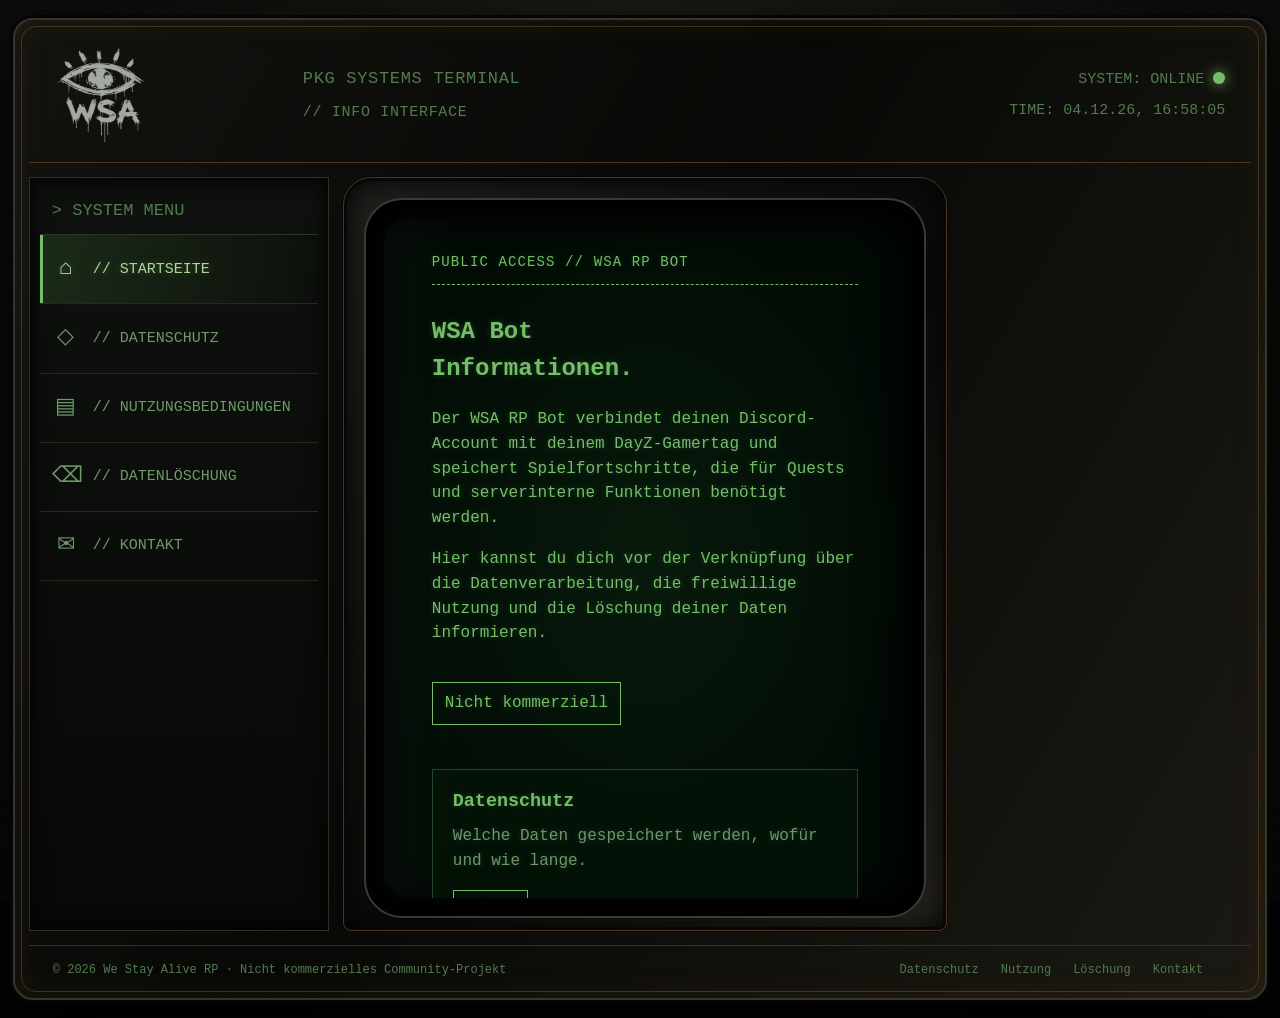
<file: index.html>
<!doctype html>
<html lang="de"><head><meta charset="utf-8"><meta name="viewport" content="width=device-width,initial-scale=1"><meta name="description" content="Informationen zu Datenschutz, Nutzung und Datenlöschung beim WSA RP Bot"><meta name="theme-color" content="#07100a"><title>WSA RP Bot – Informationen</title><link rel="stylesheet" href="assets/styles.css"></head>
<body data-page="index.html"><a class="skip" href="#main">Zum Inhalt</a><div class="terminal-shell">
<header class="terminal-header"><a class="logo" href="index.html" aria-label="WSA Startseite"><strong>WSA</strong><span>WE STAY ALIVE</span></a><div class="terminal-title"><span>PKG SYSTEMS TERMINAL</span><small>// INFO INTERFACE</small></div><div class="terminal-status"><span>SYSTEM: ONLINE <b class="status-dot"></b></span><span>TIME: <time data-clock>--:--:--</time></span></div><button class="menu-toggle" aria-expanded="false" aria-controls="terminal-menu">MENU</button></header>
<div class="terminal-layout"><aside class="terminal-sidebar" id="terminal-menu"><h2>&gt; SYSTEM MENU</h2><nav><a class="terminal-link active" href="index.html"><span class="nav-icon">⌂</span><span>// STARTSEITE</span></a><a class="terminal-link " href="datenschutz.html"><span class="nav-icon">◇</span><span>// DATENSCHUTZ</span></a><a class="terminal-link " href="nutzungsbedingungen.html"><span class="nav-icon">▤</span><span>// NUTZUNGSBEDINGUNGEN</span></a><a class="terminal-link " href="datenloeschung.html"><span class="nav-icon">⌫</span><span>// DATENLÖSCHUNG</span></a><a class="terminal-link " href="impressum.html"><span class="nav-icon">✉</span><span>// KONTAKT</span></a></nav><div class="pkg-seal" aria-hidden="true"><span>PKG</span></div></aside>
<section class="monitor-frame"><div class="monitor-bezel"><main id="main" class="monitor-screen"><div class="wrap"><div class="eyebrow">PUBLIC ACCESS // WSA RP BOT</div><h1>WSA Bot<br>Informationen.</h1><p class="lead">Der WSA RP Bot verbindet deinen Discord-Account mit deinem DayZ-Gamertag und speichert Spielfortschritte, die für Quests und serverinterne Funktionen benötigt werden.</p><p>Hier kannst du dich vor der Verknüpfung über die Datenverarbeitung, die freiwillige Nutzung und die Löschung deiner Daten informieren.</p><span class="stamp">Nicht kommerziell</span><section class="grid"><article class="card"><h2>Datenschutz</h2><p>Welche Daten gespeichert werden, wofür und wie lange.</p><a class="button" href="datenschutz.html">Öffnen</a></article><article class="card"><h2>Nutzungsbedingungen</h2><p>Die kurzen Regeln für Verknüpfung und Bot-Nutzung.</p><a class="button" href="nutzungsbedingungen.html">Öffnen</a></article><article class="card"><h2>Daten löschen</h2><p>Auskunft, Korrektur und vollständige Löschung anfordern.</p><a class="button" href="datenloeschung.html">Öffnen</a></article></section></div></main></div></section></div>
<footer class="terminal-footer"><span>© 2026 We Stay Alive RP · Nicht kommerzielles Community-Projekt</span><nav><a href="datenschutz.html">Datenschutz</a><a href="nutzungsbedingungen.html">Nutzung</a><a href="datenloeschung.html">Löschung</a><a href="impressum.html">Kontakt</a></nav></footer></div><script src="assets/site.js"></script></body></html>
</file>
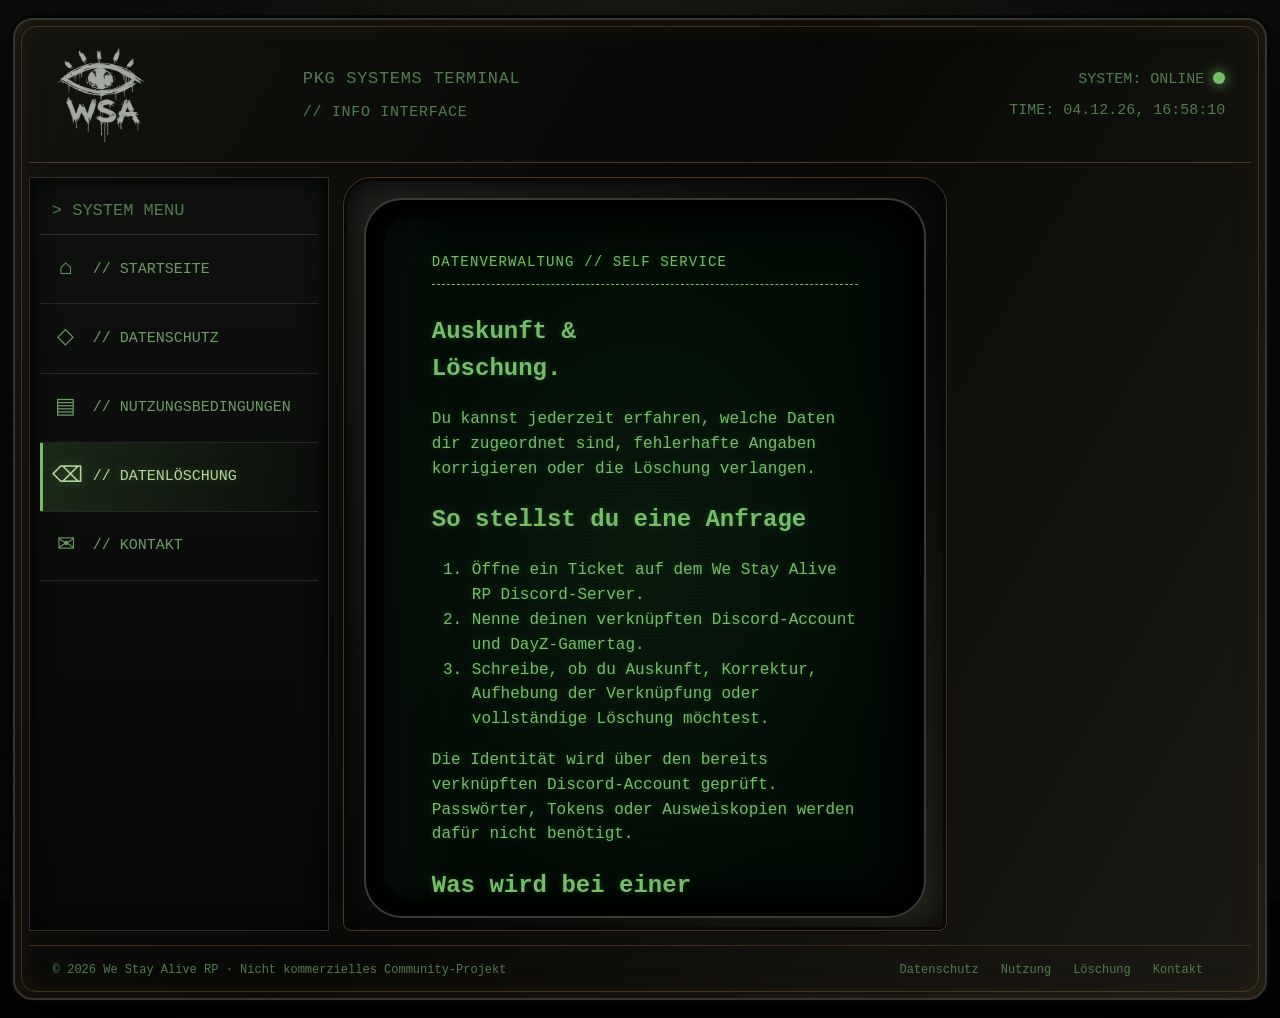
<file: datenloeschung.html>
<!doctype html>
<html lang="de"><head><meta charset="utf-8"><meta name="viewport" content="width=device-width,initial-scale=1"><meta name="description" content="Auskunft und Löschung beim WSA RP Bot"><meta name="theme-color" content="#07100a"><title>Datenlöschung – WSA RP Bot</title><link rel="stylesheet" href="assets/styles.css"></head>
<body data-page="datenloeschung.html"><a class="skip" href="#main">Zum Inhalt</a><div class="terminal-shell">
<header class="terminal-header"><a class="logo" href="index.html" aria-label="WSA Startseite"><strong>WSA</strong><span>WE STAY ALIVE</span></a><div class="terminal-title"><span>PKG SYSTEMS TERMINAL</span><small>// INFO INTERFACE</small></div><div class="terminal-status"><span>SYSTEM: ONLINE <b class="status-dot"></b></span><span>TIME: <time data-clock>--:--:--</time></span></div><button class="menu-toggle" aria-expanded="false" aria-controls="terminal-menu">MENU</button></header>
<div class="terminal-layout"><aside class="terminal-sidebar" id="terminal-menu"><h2>&gt; SYSTEM MENU</h2><nav><a class="terminal-link " href="index.html"><span class="nav-icon">⌂</span><span>// STARTSEITE</span></a><a class="terminal-link " href="datenschutz.html"><span class="nav-icon">◇</span><span>// DATENSCHUTZ</span></a><a class="terminal-link " href="nutzungsbedingungen.html"><span class="nav-icon">▤</span><span>// NUTZUNGSBEDINGUNGEN</span></a><a class="terminal-link active" href="datenloeschung.html"><span class="nav-icon">⌫</span><span>// DATENLÖSCHUNG</span></a><a class="terminal-link " href="impressum.html"><span class="nav-icon">✉</span><span>// KONTAKT</span></a></nav><div class="pkg-seal" aria-hidden="true"><span>PKG</span></div></aside>
<section class="monitor-frame"><div class="monitor-bezel"><main id="main" class="monitor-screen"><div class="wrap"><div class="eyebrow">DATENVERWALTUNG // SELF SERVICE</div><h1>Auskunft &<br>Löschung.</h1><p class="lead">Du kannst jederzeit erfahren, welche Daten dir zugeordnet sind, fehlerhafte Angaben korrigieren oder die Löschung verlangen.</p><h2>So stellst du eine Anfrage</h2><ol class="compact-list"><li>Öffne ein Ticket auf dem We Stay Alive RP Discord-Server.</li><li>Nenne deinen verknüpften Discord-Account und DayZ-Gamertag.</li><li>Schreibe, ob du Auskunft, Korrektur, Aufhebung der Verknüpfung oder vollständige Löschung möchtest.</li></ol><p>Die Identität wird über den bereits verknüpften Discord-Account geprüft. Passwörter, Tokens oder Ausweiskopien werden dafür nicht benötigt.</p><h2>Was wird bei einer vollständigen Löschung entfernt?</h2><ul class="data-list"><li>Discord-/Gamertag-Verknüpfung</li><li>DayZ-GUID-Zuordnung</li><li>Questfortschritt</li><li>Virtuelles Inventar</li><li>zuordenbare Ereignisdaten</li><li>nicht mehr benötigte Protokolle</li></ul><h2>Bearbeitung</h2><p>Anfragen werden grundsätzlich innerhalb eines Monats beantwortet. Direkt zuordenbare Produktivdaten werden nach bestätigter Anfrage so schnell wie möglich, grundsätzlich innerhalb von 30 Tagen, gelöscht. Backups können bis zu 30 weitere Tage fortbestehen.</p><div class="notice"><strong>Folge der Löschung:</strong> Gelöschte Queststände und virtuelle Gegenstände können später nicht wiederhergestellt werden.</div></div></main></div></section></div>
<footer class="terminal-footer"><span>© 2026 We Stay Alive RP · Nicht kommerzielles Community-Projekt</span><nav><a href="datenschutz.html">Datenschutz</a><a href="nutzungsbedingungen.html">Nutzung</a><a href="datenloeschung.html">Löschung</a><a href="impressum.html">Kontakt</a></nav></footer></div><script src="assets/site.js"></script></body></html>
</file>
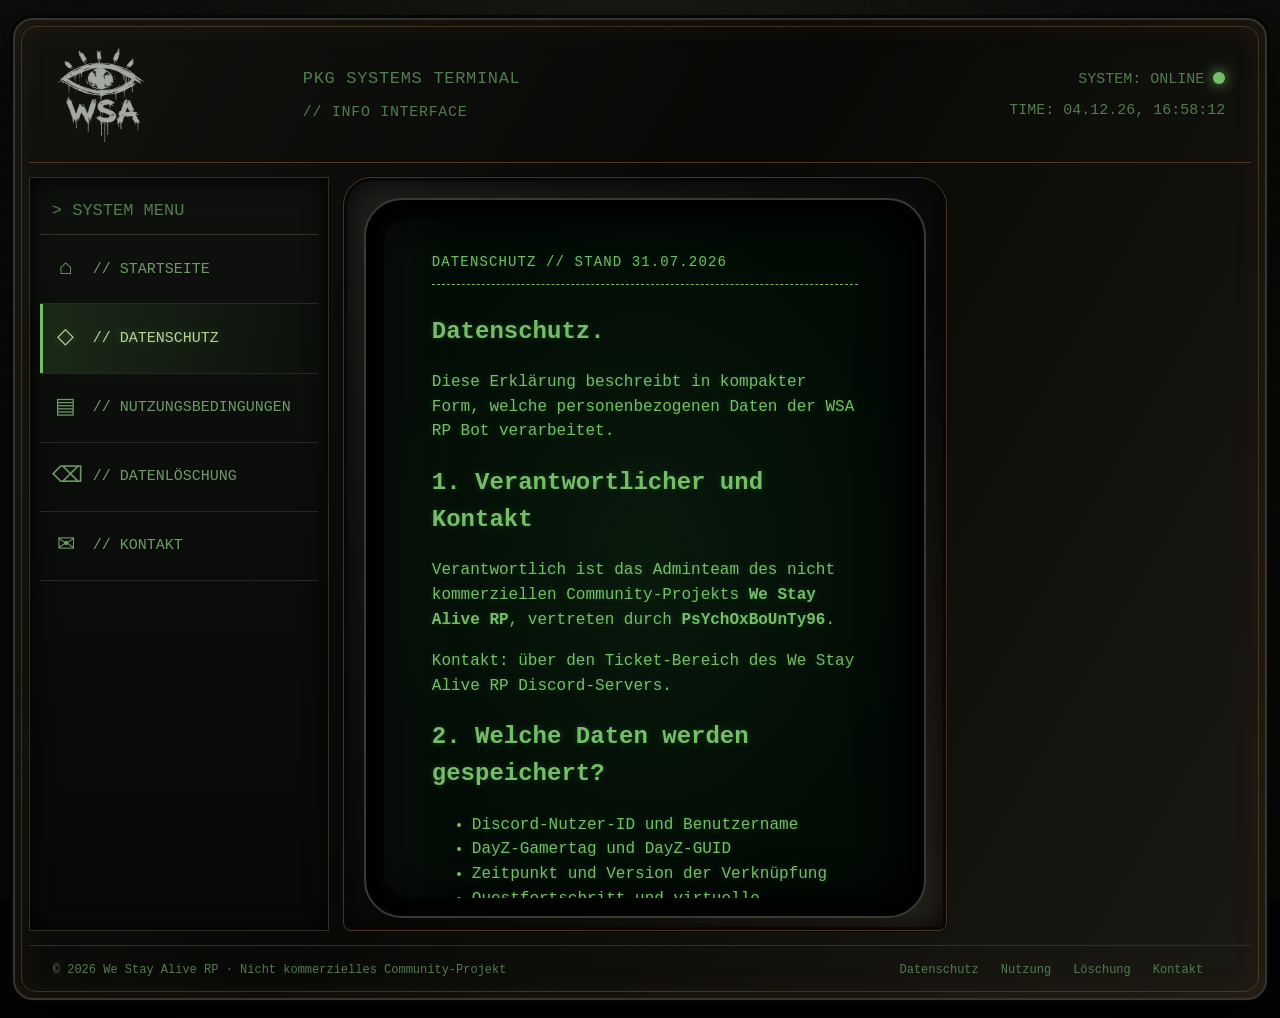
<file: datenschutz.html>
<!doctype html>
<html lang="de"><head><meta charset="utf-8"><meta name="viewport" content="width=device-width,initial-scale=1"><meta name="description" content="Datenschutzerklärung des WSA RP Bots"><meta name="theme-color" content="#07100a"><title>Datenschutz – WSA RP Bot</title><link rel="stylesheet" href="assets/styles.css"></head>
<body data-page="datenschutz.html"><a class="skip" href="#main">Zum Inhalt</a><div class="terminal-shell">
<header class="terminal-header"><a class="logo" href="index.html" aria-label="WSA Startseite"><strong>WSA</strong><span>WE STAY ALIVE</span></a><div class="terminal-title"><span>PKG SYSTEMS TERMINAL</span><small>// INFO INTERFACE</small></div><div class="terminal-status"><span>SYSTEM: ONLINE <b class="status-dot"></b></span><span>TIME: <time data-clock>--:--:--</time></span></div><button class="menu-toggle" aria-expanded="false" aria-controls="terminal-menu">MENU</button></header>
<div class="terminal-layout"><aside class="terminal-sidebar" id="terminal-menu"><h2>&gt; SYSTEM MENU</h2><nav><a class="terminal-link " href="index.html"><span class="nav-icon">⌂</span><span>// STARTSEITE</span></a><a class="terminal-link active" href="datenschutz.html"><span class="nav-icon">◇</span><span>// DATENSCHUTZ</span></a><a class="terminal-link " href="nutzungsbedingungen.html"><span class="nav-icon">▤</span><span>// NUTZUNGSBEDINGUNGEN</span></a><a class="terminal-link " href="datenloeschung.html"><span class="nav-icon">⌫</span><span>// DATENLÖSCHUNG</span></a><a class="terminal-link " href="impressum.html"><span class="nav-icon">✉</span><span>// KONTAKT</span></a></nav><div class="pkg-seal" aria-hidden="true"><span>PKG</span></div></aside>
<section class="monitor-frame"><div class="monitor-bezel"><main id="main" class="monitor-screen"><div class="wrap"><div class="eyebrow">DATENSCHUTZ // STAND 31.07.2026</div><h1>Datenschutz.</h1><p class="lead">Diese Erklärung beschreibt in kompakter Form, welche personenbezogenen Daten der WSA RP Bot verarbeitet.</p><h2>1. Verantwortlicher und Kontakt</h2><p>Verantwortlich ist das Adminteam des nicht kommerziellen Community-Projekts <strong>We Stay Alive RP</strong>, vertreten durch <strong>PsYchOxBoUnTy96</strong>.</p><p>Kontakt: über den Ticket-Bereich des We Stay Alive RP Discord-Servers.</p><h2>2. Welche Daten werden gespeichert?</h2><ul class="data-list"><li>Discord-Nutzer-ID und Benutzername</li><li>DayZ-Gamertag und DayZ-GUID</li><li>Zeitpunkt und Version der Verknüpfung</li><li>Questfortschritt und virtuelle Gegenstände</li><li>für Quests relevante Positionen, Emotes und Spielereignisse</li><li>notwendige technische Protokolle und Cooldowns</li></ul><h2>3. Wofür werden die Daten benötigt?</h2><p>Die Daten werden genutzt, um Discord und DayZ eindeutig zuzuordnen, Quests und Entdeckungen auszulösen, Fortschritte zu speichern, virtuelle Gegenstände zu verwalten, persönliche Bot-Nachrichten zuzustellen und Missbrauch oder technische Fehler zu untersuchen.</p><h2>4. Rechtsgrundlage</h2><p>Die Nutzung des Bots ist freiwillig. Die Verarbeitung erfolgt zur Bereitstellung der ausdrücklich gewünschten Bot-Funktionen sowie auf Grundlage unseres berechtigten Interesses an einem sicheren und funktionierenden Community-System.</p><h2>5. Speicherdauer</h2><ul class="compact-list"><li><strong>Verknüpfung, Fortschritt und Inventar:</strong> bis zur Löschung, Aufhebung der Verknüpfung oder spätestens nach 12 Monaten ohne Bot-Nutzung beziehungsweise Servermitgliedschaft.</li><li><strong>Rohdaten zu Positionen, Emotes und Ereignissen:</strong> grundsätzlich höchstens 30 Tage, sofern sie nicht bereits in einen notwendigen Questfortschritt umgewandelt wurden.</li><li><strong>Technische und administrative Protokolle:</strong> grundsätzlich höchstens 90 Tage; bei einem konkreten Missbrauchs- oder Sicherheitsfall bis zur Klärung.</li><li><strong>Backups:</strong> können nach einer Löschung noch bis zu 30 Tage fortbestehen und werden anschließend überschrieben.</li></ul><h2>6. Empfänger und Dienste</h2><p>Die Daten werden nur innerhalb des WSA-Adminteams verarbeitet und in der für den Bot eingesetzten Supabase-Datenbank gespeichert. Discord stellt die Kommunikationsplattform bereit. Nitrado stellt die für die Auswertung benötigten DayZ-Serverprotokolle bereit. Diese Informationsseite wird über GitHub Pages ausgeliefert.</p><p>Die Website verwendet keine eigenen Analyse-, Marketing- oder Trackingdienste und lädt keine externen Schriftarten.</p><h2>7. Deine Rechte</h2><p>Du kannst Auskunft, Berichtigung, Löschung oder Einschränkung verlangen und einer Verarbeitung aus berechtigtem Interesse widersprechen. Außerdem besteht ein Beschwerderecht bei einer Datenschutzaufsichtsbehörde.</p><div class="notice"><strong>Wichtig:</strong> Die Verknüpfung kann jederzeit aufgehoben werden. Dadurch können zugehörige Questfortschritte und virtuelle Gegenstände verloren gehen.</div></div></main></div></section></div>
<footer class="terminal-footer"><span>© 2026 We Stay Alive RP · Nicht kommerzielles Community-Projekt</span><nav><a href="datenschutz.html">Datenschutz</a><a href="nutzungsbedingungen.html">Nutzung</a><a href="datenloeschung.html">Löschung</a><a href="impressum.html">Kontakt</a></nav></footer></div><script src="assets/site.js"></script></body></html>
</file>
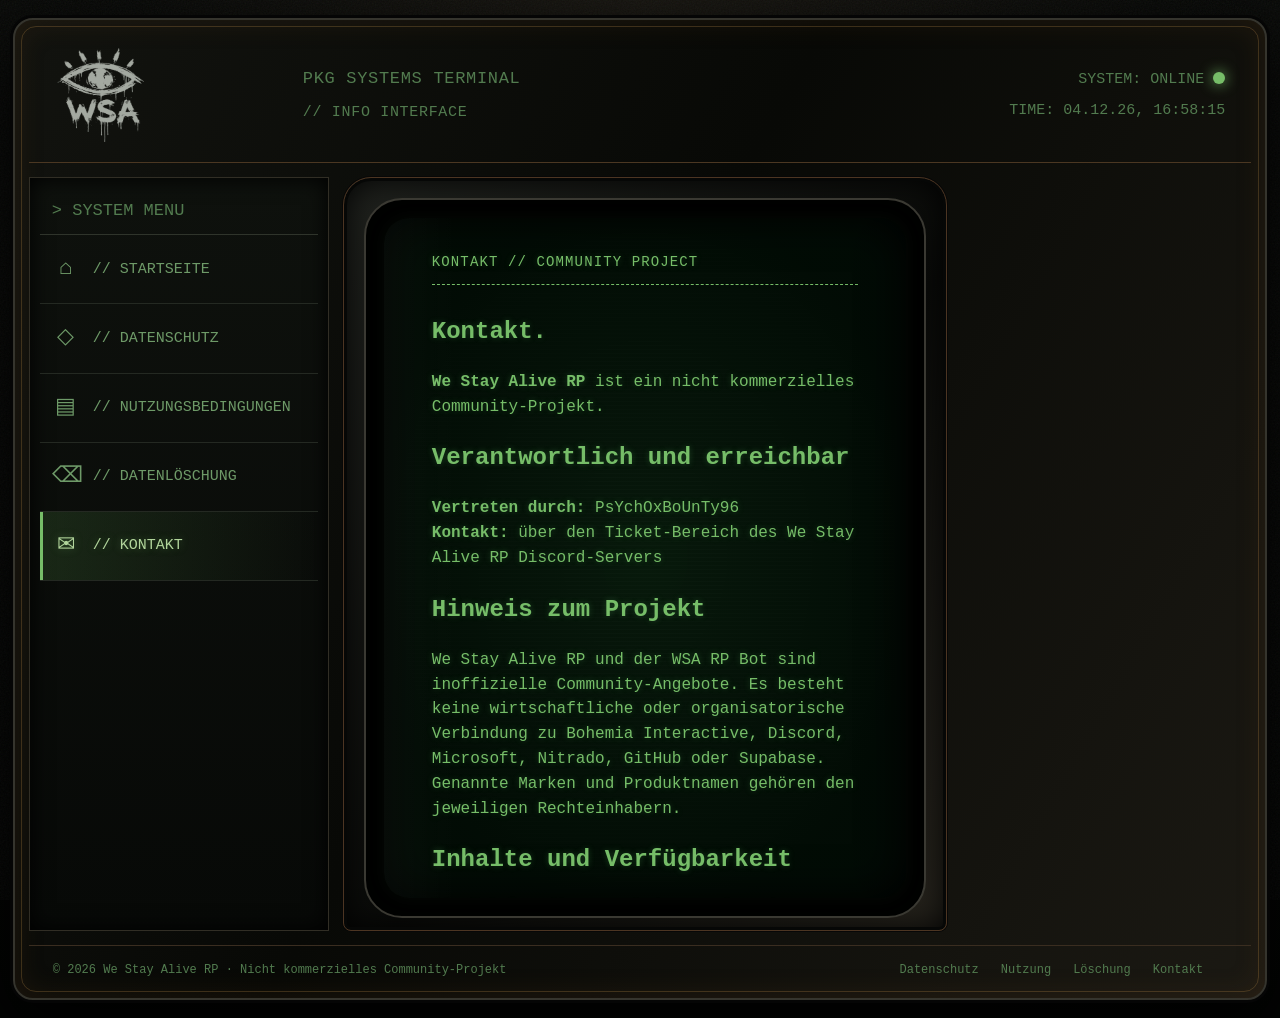
<file: impressum.html>
<!doctype html>
<html lang="de"><head><meta charset="utf-8"><meta name="viewport" content="width=device-width,initial-scale=1"><meta name="description" content="Kontaktinformationen zum WSA RP Bot"><meta name="theme-color" content="#07100a"><title>Kontakt – We Stay Alive RP</title><link rel="stylesheet" href="assets/styles.css"></head>
<body data-page="impressum.html"><a class="skip" href="#main">Zum Inhalt</a><div class="terminal-shell">
<header class="terminal-header"><a class="logo" href="index.html" aria-label="WSA Startseite"><strong>WSA</strong><span>WE STAY ALIVE</span></a><div class="terminal-title"><span>PKG SYSTEMS TERMINAL</span><small>// INFO INTERFACE</small></div><div class="terminal-status"><span>SYSTEM: ONLINE <b class="status-dot"></b></span><span>TIME: <time data-clock>--:--:--</time></span></div><button class="menu-toggle" aria-expanded="false" aria-controls="terminal-menu">MENU</button></header>
<div class="terminal-layout"><aside class="terminal-sidebar" id="terminal-menu"><h2>&gt; SYSTEM MENU</h2><nav><a class="terminal-link " href="index.html"><span class="nav-icon">⌂</span><span>// STARTSEITE</span></a><a class="terminal-link " href="datenschutz.html"><span class="nav-icon">◇</span><span>// DATENSCHUTZ</span></a><a class="terminal-link " href="nutzungsbedingungen.html"><span class="nav-icon">▤</span><span>// NUTZUNGSBEDINGUNGEN</span></a><a class="terminal-link " href="datenloeschung.html"><span class="nav-icon">⌫</span><span>// DATENLÖSCHUNG</span></a><a class="terminal-link active" href="impressum.html"><span class="nav-icon">✉</span><span>// KONTAKT</span></a></nav><div class="pkg-seal" aria-hidden="true"><span>PKG</span></div></aside>
<section class="monitor-frame"><div class="monitor-bezel"><main id="main" class="monitor-screen"><div class="wrap"><div class="eyebrow">KONTAKT // COMMUNITY PROJECT</div><h1>Kontakt.</h1><p class="lead"><strong>We Stay Alive RP</strong> ist ein nicht kommerzielles Community-Projekt.</p><h2>Verantwortlich und erreichbar</h2><p><strong>Vertreten durch:</strong> PsYchOxBoUnTy96<br><strong>Kontakt:</strong> über den Ticket-Bereich des We Stay Alive RP Discord-Servers</p><h2>Hinweis zum Projekt</h2><p>We Stay Alive RP und der WSA RP Bot sind inoffizielle Community-Angebote. Es besteht keine wirtschaftliche oder organisatorische Verbindung zu Bohemia Interactive, Discord, Microsoft, Nitrado, GitHub oder Supabase. Genannte Marken und Produktnamen gehören den jeweiligen Rechteinhabern.</p><h2>Inhalte und Verfügbarkeit</h2><p>Die Inhalte dieser Website wurden mit Sorgfalt erstellt. Eine dauerhafte, fehlerfreie oder vollständige Verfügbarkeit der Website und des Bots kann nicht garantiert werden.</p><p class="meta">Diese Kontaktseite ist bewusst auf das nicht kommerzielle Community-Projekt zugeschnitten. Sollte das Angebot später geschäftsmäßig oder kommerziell betrieben werden, müssen die Anbieterangaben erneut geprüft und gegebenenfalls erweitert werden.</p></div></main></div></section></div>
<footer class="terminal-footer"><span>© 2026 We Stay Alive RP · Nicht kommerzielles Community-Projekt</span><nav><a href="datenschutz.html">Datenschutz</a><a href="nutzungsbedingungen.html">Nutzung</a><a href="datenloeschung.html">Löschung</a><a href="impressum.html">Kontakt</a></nav></footer></div><script src="assets/site.js"></script></body></html>
</file>
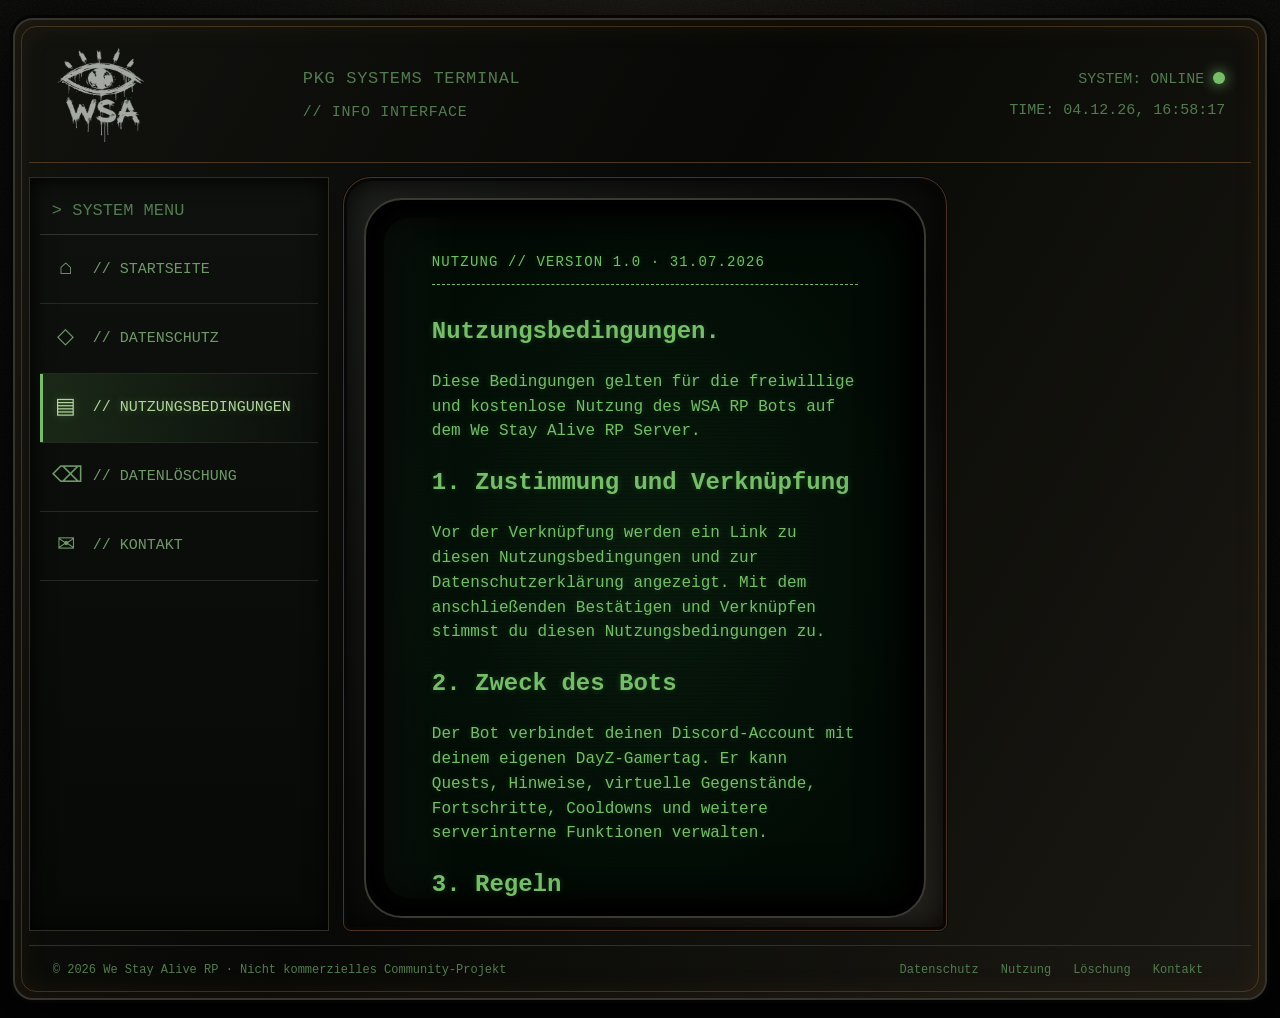
<file: nutzungsbedingungen.html>
<!doctype html>
<html lang="de"><head><meta charset="utf-8"><meta name="viewport" content="width=device-width,initial-scale=1"><meta name="description" content="Kurze Nutzungsbedingungen für den WSA RP Bot"><meta name="theme-color" content="#07100a"><title>Nutzungsbedingungen – WSA RP Bot</title><link rel="stylesheet" href="assets/styles.css"></head>
<body data-page="nutzungsbedingungen.html"><a class="skip" href="#main">Zum Inhalt</a><div class="terminal-shell">
<header class="terminal-header"><a class="logo" href="index.html" aria-label="WSA Startseite"><strong>WSA</strong><span>WE STAY ALIVE</span></a><div class="terminal-title"><span>PKG SYSTEMS TERMINAL</span><small>// INFO INTERFACE</small></div><div class="terminal-status"><span>SYSTEM: ONLINE <b class="status-dot"></b></span><span>TIME: <time data-clock>--:--:--</time></span></div><button class="menu-toggle" aria-expanded="false" aria-controls="terminal-menu">MENU</button></header>
<div class="terminal-layout"><aside class="terminal-sidebar" id="terminal-menu"><h2>&gt; SYSTEM MENU</h2><nav><a class="terminal-link " href="index.html"><span class="nav-icon">⌂</span><span>// STARTSEITE</span></a><a class="terminal-link " href="datenschutz.html"><span class="nav-icon">◇</span><span>// DATENSCHUTZ</span></a><a class="terminal-link active" href="nutzungsbedingungen.html"><span class="nav-icon">▤</span><span>// NUTZUNGSBEDINGUNGEN</span></a><a class="terminal-link " href="datenloeschung.html"><span class="nav-icon">⌫</span><span>// DATENLÖSCHUNG</span></a><a class="terminal-link " href="impressum.html"><span class="nav-icon">✉</span><span>// KONTAKT</span></a></nav><div class="pkg-seal" aria-hidden="true"><span>PKG</span></div></aside>
<section class="monitor-frame"><div class="monitor-bezel"><main id="main" class="monitor-screen"><div class="wrap"><div class="eyebrow">NUTZUNG // VERSION 1.0 · 31.07.2026</div><h1>Nutzungs&shy;bedingungen.</h1><p class="lead">Diese Bedingungen gelten für die freiwillige und kostenlose Nutzung des WSA RP Bots auf dem We Stay Alive RP Server.</p><h2>1. Zustimmung und Verknüpfung</h2><p>Vor der Verknüpfung werden ein Link zu diesen Nutzungsbedingungen und zur Datenschutzerklärung angezeigt. Mit dem anschließenden Bestätigen und Verknüpfen stimmst du diesen Nutzungsbedingungen zu.</p><h2>2. Zweck des Bots</h2><p>Der Bot verbindet deinen Discord-Account mit deinem eigenen DayZ-Gamertag. Er kann Quests, Hinweise, virtuelle Gegenstände, Fortschritte, Cooldowns und weitere serverinterne Funktionen verwalten.</p><h2>3. Regeln</h2><ul class="compact-list"><li>Verknüpfe nur deinen eigenen Discord-Account und deinen eigenen Gamertag.</li><li>Manipulationen, automatisierte Abfragen, das Ausnutzen von Fehlern und die Umgehung von Cooldowns sind nicht erlaubt.</li><li>Server-, Discord- und RP-Regeln gelten zusätzlich.</li><li>Technische Fehler oder Sicherheitslücken sollen dem Adminteam gemeldet und nicht ausgenutzt werden.</li></ul><h2>4. Virtuelle Inhalte</h2><p>Questfortschritte, Schlüssel, Hinweise und virtuelle Gegenstände haben keinen Geldwert. Sie können bei Story-, Balance- oder Technikänderungen angepasst, zurückgesetzt oder entfernt werden.</p><h2>5. Verfügbarkeit und Änderungen</h2><p>Der Bot wird kostenlos und ohne Anspruch auf dauerhafte Verfügbarkeit bereitgestellt. Funktionen können geändert, unterbrochen oder eingestellt werden. Über wesentliche Änderungen dieser Bedingungen wird vor einer erneuten Nutzung informiert.</p><h2>6. Ausschluss von der Nutzung</h2><p>Bei Manipulation, Missbrauch oder schweren Regelverstößen kann die Bot-Nutzung vorübergehend oder dauerhaft gesperrt werden.</p><h2>7. Beendigung</h2><p>Du kannst die Verknüpfung und Nutzung jederzeit beenden und die Löschung deiner zuordenbaren Daten verlangen.</p><div class="notice">Die Datenschutzerklärung ist keine zusätzliche Einwilligung, sondern informiert dich darüber, wie deine Daten verarbeitet werden.</div></div></main></div></section></div>
<footer class="terminal-footer"><span>© 2026 We Stay Alive RP · Nicht kommerzielles Community-Projekt</span><nav><a href="datenschutz.html">Datenschutz</a><a href="nutzungsbedingungen.html">Nutzung</a><a href="datenloeschung.html">Löschung</a><a href="impressum.html">Kontakt</a></nav></footer></div><script src="assets/site.js"></script></body></html>
</file>
<file: assets/styles.css>
:root{--bg:#050705;--metal:#171916;--metal2:#2a2b26;--screen:#061108;--green:#76bd68;--green2:#b1d49b;--dim:#527b4f;--line:#2e4a31;--amber:#d29338;--rust:#70401f;--danger:#e0a044;--ink:#a9c9a0;--max:1560px}*{box-sizing:border-box}html{scroll-behavior:smooth}body{margin:0;min-height:100vh;color:var(--ink);font-family:"Courier New",ui-monospace,monospace;background:radial-gradient(circle at 50% 0,#171510 0,#080907 42%,#030403 100%);line-height:1.55}body:before{content:"";position:fixed;inset:0;pointer-events:none;opacity:.16;background-image:url("data:image/svg+xml,%3Csvg xmlns='http://www.w3.org/2000/svg' width='180' height='180'%3E%3Cfilter id='n'%3E%3CfeTurbulence type='fractalNoise' baseFrequency='.65' numOctaves='4' stitchTiles='stitch'/%3E%3C/filter%3E%3Crect width='100%25' height='100%25' filter='url(%23n)' opacity='.42'/%3E%3C/svg%3E")}a{color:var(--green);text-underline-offset:3px}.skip{position:absolute;left:-999px}.skip:focus{left:12px;top:12px;background:#fff;color:#000;padding:8px;z-index:1000}.terminal-shell{width:min(98vw,var(--max));margin:18px auto;border:2px solid #35342d;border-radius:20px;padding:14px;background:linear-gradient(120deg,#12130f,#080906 45%,#1b1913);box-shadow:0 0 0 3px #050505,0 24px 70px #000,inset 0 0 30px rgba(120,70,25,.18);position:relative}.terminal-shell:before,.terminal-shell:after{content:"";position:absolute;inset:6px;border:1px solid rgba(155,118,65,.18);border-radius:15px;pointer-events:none}.terminal-header{min-height:128px;display:grid;grid-template-columns:220px 1fr auto;align-items:center;gap:28px;padding:12px 26px 18px;border-bottom:1px solid #4b3722;position:relative}.logo{text-decoration:none;display:flex;align-items:center;justify-content:flex-start;width:190px;min-height:98px;background:url("wsa-logo.png") left center/contain no-repeat;filter:invert(84%) sepia(8%) saturate(189%) hue-rotate(54deg) brightness(88%) contrast(88%);opacity:.9;transition:opacity .2s,filter .2s}.logo:hover{opacity:1;filter:invert(91%) sepia(12%) saturate(338%) hue-rotate(53deg) brightness(99%) contrast(91%) drop-shadow(0 0 8px rgba(118,189,104,.22))}.logo strong,.logo span{position:absolute;width:1px;height:1px;padding:0;margin:-1px;overflow:hidden;clip:rect(0,0,0,0);white-space:nowrap;border:0}.terminal-title{font-size:17px;color:var(--dim);letter-spacing:.04em}.terminal-title small{display:block;margin-top:8px;font-size:15px}.terminal-status{display:flex;flex-direction:column;align-items:flex-end;gap:7px;color:var(--dim);font-size:15px}.status-dot{display:inline-block;width:12px;height:12px;border-radius:50%;background:var(--green);box-shadow:0 0 14px var(--green);vertical-align:-1px}.menu-toggle{display:none}.terminal-layout{display:grid;grid-template-columns:300px minmax(0,1fr) 290px;gap:14px;padding-top:14px}.terminal-sidebar,.terminal-rail{border:1px solid #312e25;background:linear-gradient(180deg,#0e110d,#070907);box-shadow:inset 0 0 22px #000;padding:10px}.terminal-sidebar h2,.side-module h2{font-size:17px;font-weight:400;color:var(--dim);margin:0;padding:10px 12px;border-bottom:1px solid #2f342b}.terminal-sidebar nav{display:flex;flex-direction:column}.terminal-link{display:flex;align-items:center;gap:13px;padding:17px 12px;border-bottom:1px solid #242922;color:#6e9a68;text-decoration:none;font-size:15px;transition:.2s}.terminal-link:hover,.terminal-link.active{color:var(--green2);background:linear-gradient(90deg,rgba(79,137,68,.22),transparent);box-shadow:inset 3px 0 var(--green);text-shadow:0 0 8px rgba(118,189,104,.35)}.nav-icon{font-size:22px;width:28px;text-align:center}.pkg-seal{display:none!important}.monitor-frame{min-width:0;border:1px solid #4c3522;border-radius:28px 28px 8px 8px;padding:20px 20px 12px;background:linear-gradient(130deg,#20221e,#090a08 55%,#27241d);box-shadow:inset 0 0 0 3px #060706,inset 0 0 35px #000,0 0 0 1px #070707}.monitor-bezel{background:#010201;padding:18px;border:2px solid #3a3932;border-radius:38px;box-shadow:inset 0 0 18px #000}.monitor-screen{position:relative;min-height:680px;max-height:calc(100vh - 260px);overflow:auto;padding:34px 48px;color:var(--green);background:radial-gradient(ellipse at center,rgba(18,58,27,.42),rgba(2,12,5,.97) 75%),repeating-linear-gradient(0deg,rgba(255,255,255,.025) 0,rgba(255,255,255,.025) 1px,transparent 1px,transparent 4px);border-radius:25px;box-shadow:inset 0 0 45px #000,0 0 18px rgba(58,130,62,.08);text-shadow:0 0 6px rgba(94,190,99,.28)}.monitor-screen:before{content:"";position:fixed;pointer-events:none}.monitor-screen:after{content:"";position:absolute;inset:0;border-radius:25px;pointer-events:none;background:linear-gradient(90deg,rgba(255,255,255,.025),transparent 14%,transparent 86%,rgba(0,0,0,.18))}.monitor-screen::-webkit-scrollbar{width:10px}.monitor-screen::-webkit-scrollbar-thumb{background:#315334;border:2px solid #08110a}.monitor-screen::-webkit-scrollbar-track{background:#020603}.monitor-controls{height:74px;display:flex;align-items:center;gap:16px;color:#77766e;font-size:12px;padding:10px 8px 0}.dial{width:38px;height:38px;border-radius:50%;background:radial-gradient(circle at 35% 35%,#34342f,#080908 65%);border:2px solid #050505;box-shadow:0 0 0 1px #4b4940}.vents{height:22px;flex:1;max-width:300px;background:repeating-linear-gradient(90deg,#050605 0,#050605 5px,#25261f 5px,#25261f 8px)}.power{margin-left:auto;border:1px solid #3c3c35;padding:10px 13px;display:flex;align-items:center;gap:9px}.power i{width:23px;height:23px;background:#8bb967;border:4px solid #243522;box-shadow:0 0 8px #70a55e}.terminal-rail{display:flex;flex-direction:column;gap:10px}.side-module{border:1px solid #37342b;background:#080b08}.side-module p{padding:0 13px;color:#70906d;font-size:13px}.side-module dl{padding:0 13px;font-size:12px;color:#6f986c}.side-module dl div{display:flex;justify-content:space-between;gap:8px;margin:5px 0}.side-module dt,.side-module dd{margin:0}.signal{display:flex;gap:2px;padding:4px 13px 14px}.signal i{display:block;height:7px;flex:1;background:#668f61}.warning-module{margin-top:auto;border-color:#6b4720}.warning-module h2,.warning-module p{color:var(--amber)}.terminal-footer{display:grid;grid-template-columns:1fr auto auto;gap:24px;align-items:center;padding:15px 24px 4px;color:#527b4f;font-size:12px;border-top:1px solid #3a2d20;margin-top:14px}.terminal-footer nav{display:flex;gap:22px}.terminal-footer a{text-decoration:none;color:#527b4f}.terminal-footer strong{font-weight:400}.eyebrow{color:var(--green);font-size:14px;letter-spacing:.08em;text-transform:uppercase;border-bottom:1px dashed var(--green);padding-bottom:10px;margin-bottom:28px}.home-screen>.wrap{width:100%}.hero{padding:0;border:0}.hero .wrap{width:100%}.hero h1,.legal h1{font-family:"Courier New",monospace;color:var(--green);font-size:clamp(2.2rem,5vw,4.8rem);line-height:1.08;margin:.28em 0;text-transform:uppercase;letter-spacing:.03em}.hero p,.legal .lead{font-size:1rem;color:#79a574;max-width:760px}.stamp{display:inline-block;margin:20px 0;border:1px solid var(--green);padding:8px 12px;color:var(--green);transform:none}.grid{display:grid;grid-template-columns:1fr;gap:12px;padding:24px 0 0}.card{background:rgba(4,20,8,.72);border:1px solid #24472a;padding:18px 20px;box-shadow:none}.card:before{display:none}.card h2{font-family:"Courier New",monospace;color:var(--green);font-size:1.15rem;margin:0 0 8px}.card p{color:#71946e;margin:.4em 0 1em}.button{display:inline-block;background:transparent;color:var(--green);border:1px solid var(--green);text-decoration:none;padding:8px 12px;font-weight:700;font-size:.78rem;letter-spacing:.06em}.button:hover{background:var(--green);color:#061008}.legal{padding:0}.legal>.wrap{width:100%}.legal article{max-width:none}.legal h2{font-family:"Courier New",monospace;color:var(--green2);font-size:1.15rem;margin-top:2.1em;padding-top:.65em;border-top:1px dashed #315335}.legal h3{color:var(--green2)}.legal p,.legal li{color:#82a87e}.notice{border:1px solid #335b37;padding:14px 16px;background:rgba(24,55,27,.22);margin:20px 0;color:#a7cca0}.warning{border-color:#875c28;background:rgba(100,54,15,.16);color:#d7a75e}.placeholder{background:#4a2d18;color:#ffd09d;padding:1px 5px;border-radius:0}.data-table{width:100%;border-collapse:collapse;margin:22px 0;font-size:.85rem}.data-table th,.data-table td{border:1px solid #2d4b31;padding:10px;vertical-align:top;text-align:left}.data-table th{background:#102515;color:var(--green2)}code{background:#061009;border:1px solid #24472a;padding:.12rem .3rem;color:#b2d8a8}.error-shell{max-width:980px;margin-top:60px}.error-screen{display:flex;flex-direction:column;justify-content:center}.error-screen h1{font-size:clamp(3rem,9vw,7rem);line-height:.85;margin:.3em 0}.error-shell .monitor-frame{width:100%}
@media(max-width:1180px){.terminal-layout{grid-template-columns:240px minmax(0,1fr)}.terminal-rail{grid-column:1/-1;display:grid;grid-template-columns:repeat(3,1fr)}.warning-module{margin-top:0}.terminal-footer{grid-template-columns:1fr}.terminal-footer nav{flex-wrap:wrap}.terminal-status{font-size:12px}}
@media(max-width:820px){.terminal-shell{width:100%;margin:0;border-radius:0;padding:8px}.terminal-header{grid-template-columns:1fr auto;min-height:90px;padding:10px 12px}.logo{width:132px;min-height:70px}.terminal-title,.terminal-status{display:none}.menu-toggle{display:block;background:#0d170f;color:var(--green);border:1px solid var(--green);padding:8px 10px;font-family:inherit}.terminal-layout{grid-template-columns:1fr}.terminal-sidebar{display:none}.terminal-sidebar.open{display:block}.terminal-rail{grid-column:auto;grid-template-columns:1fr}.monitor-frame{padding:10px;border-radius:18px}.monitor-bezel{padding:8px;border-radius:20px}.monitor-screen{min-height:650px;max-height:none;padding:24px 20px;border-radius:15px}.monitor-controls{display:none}.terminal-footer{padding:14px 10px}.terminal-footer nav{gap:12px}.data-table{display:block;overflow-x:auto}.hero h1,.legal h1{font-size:2.3rem}}
@media(max-width:480px){.monitor-screen{padding:20px 14px}.terminal-link{font-size:13px}.terminal-rail{display:none}.terminal-footer strong{display:none}}
</file>
